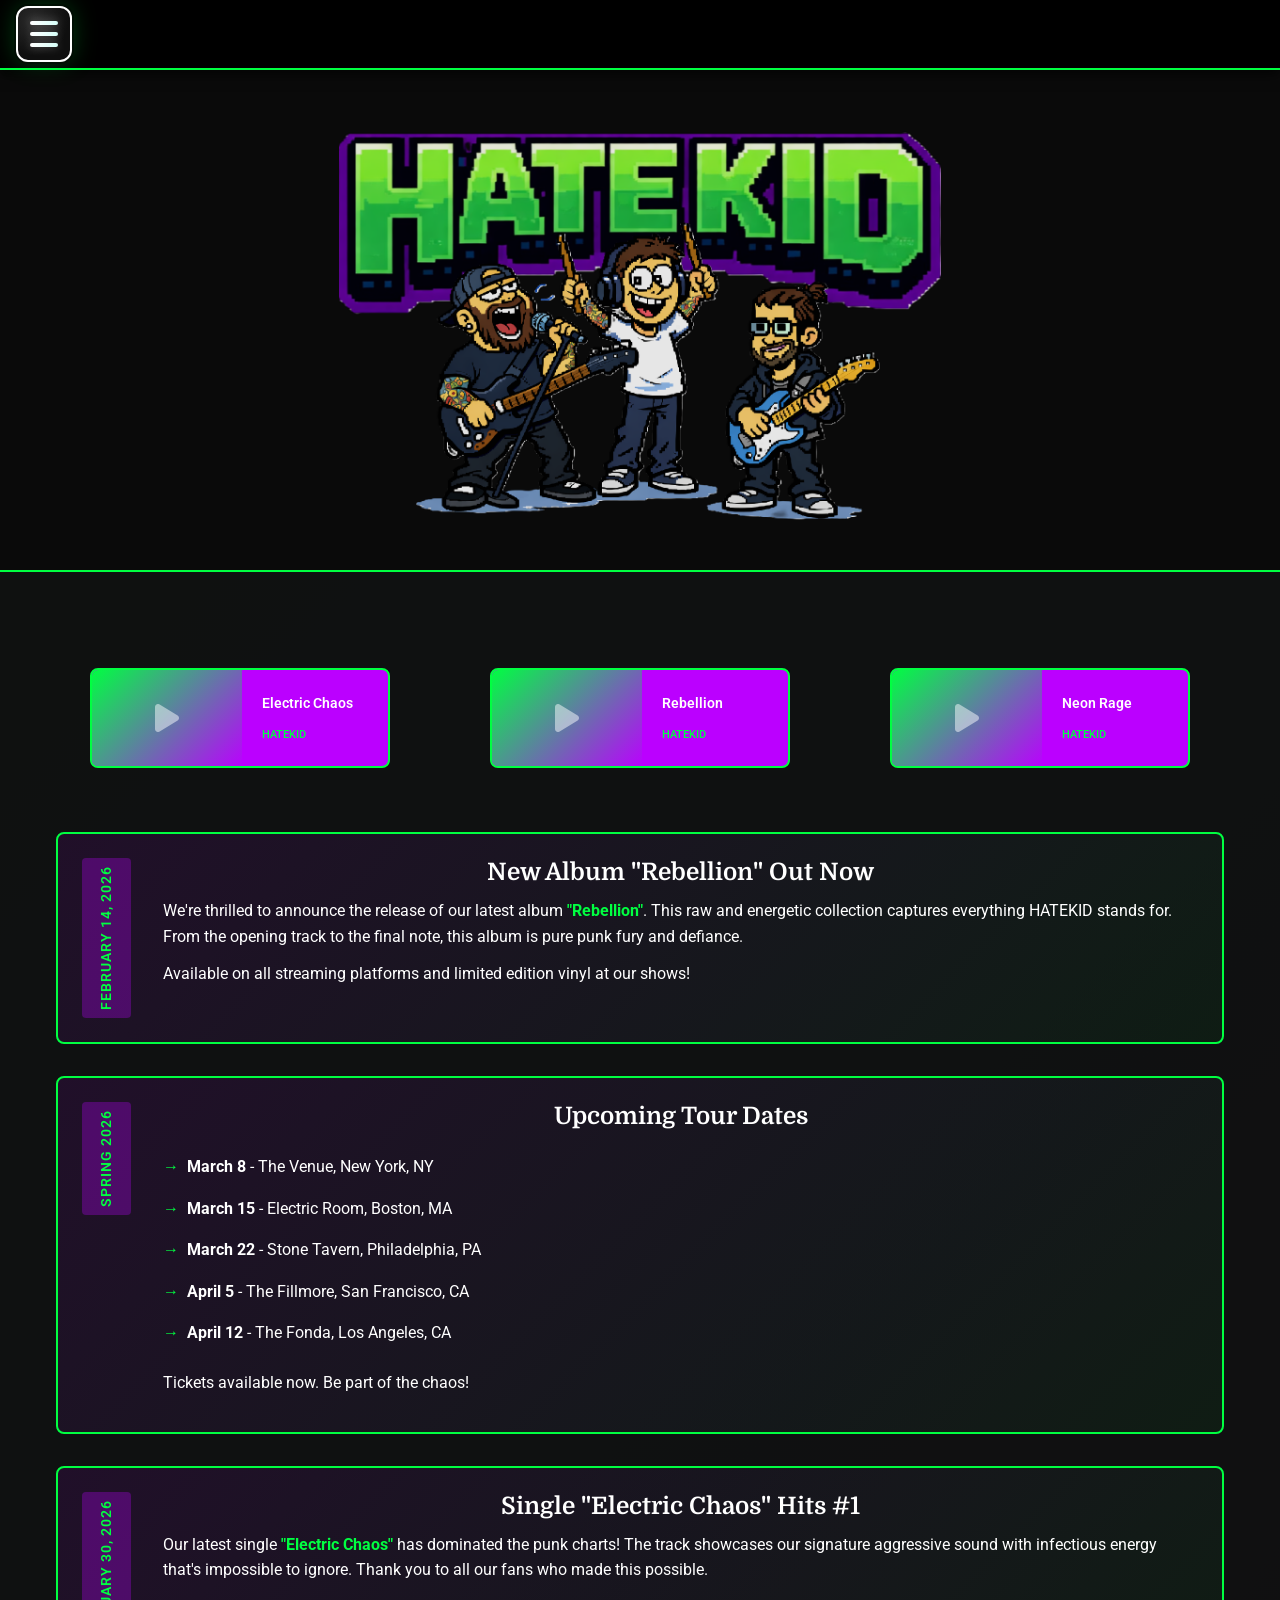
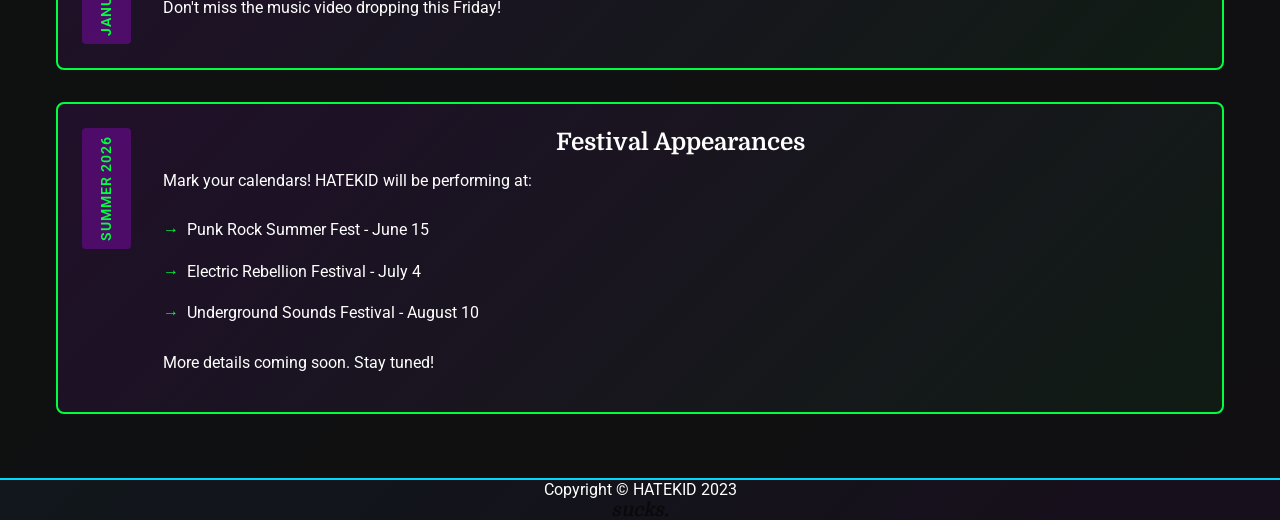
<file: index.html>
﻿<!DOCTYPE html>
<html lang="en">

<head>
    <meta charset="utf-8">
    <meta name="viewport" content="width=device-width, initial-scale=1, shrink-to-fit=no">

    <title>HATEKID</title>
    <meta name="description" content="" >
    <meta name="author" content="" >

    <link rel="preconnect" href="https://fonts.googleapis.com">
    <link rel="preconnect" href="https://fonts.gstatic.com" crossorigin>
    <link
        href="https://fonts.googleapis.com/css2?family=Domine:wght@400..700&family=Roboto:ital,wdth,wght@0,75..100,100..900;1,75..100,100..900&display=swap"
        rel="stylesheet">
    <link rel="stylesheet" href="https://cdnjs.cloudflare.com/ajax/libs/font-awesome/6.4.0/css/all.min.css">
    <link rel="stylesheet" href="/css/styles.css">
    <link rel="stylesheet" href="/css/menu.css">
    <link rel="stylesheet" href="/css/cards.css">
    <link rel="stylesheet" href="/css/content.css">
</head>

<body id="page-top">
    <!-- Fixed Navigation Header -->
    <div class="nav-header">
        <div class="menu-toggle" id="menu-toggle" aria-label="Toggle navigation">
            <span class="menu-toggle__bar"></span>
            <span class="menu-toggle__bar"></span>
            <span class="menu-toggle__bar"></span>
        </div>
    </div>

    <!-- Sidebar Drawer Navigation-->
    <nav id="sidebar-wrapper">
        <div class="sidebar-nav">
            <ul>
                <li class="nav-item">
                    <a class="nav-link js-scroll-trigger" href="/index.html">Home</a>
                </li>
                <li class="nav-item">
                    <a class="nav-link js-scroll-trigger" href="/news.html">News</a>
                </li>
                <li class="nav-item">
                    <a class="nav-link js-scroll-trigger" href="/links.html">Links</a>
                </li>
            </ul>
        </div>
        <div class="sidebar-social">
            <a href="https://instagram.com" target="_blank" aria-label="Instagram">
                <i class="fab fa-instagram"></i>
            </a>
            <a href="https://twitter.com" target="_blank" aria-label="Twitter">
                <i class="fab fa-twitter"></i>
            </a>
            <a href="https://facebook.com" target="_blank" aria-label="Facebook">
                <i class="fab fa-facebook"></i>
            </a>
            <a href="https://youtube.com" target="_blank" aria-label="YouTube">
                <i class="fab fa-youtube"></i>
            </a>
            <a href="https://spotify.com" target="_blank" aria-label="Spotify">
                <i class="fab fa-spotify"></i>
            </a>
        </div>
    </nav>

    <!-- Header-->
    <header class="reverse">
        <div class="hero">
            <img class="hero_title" src="/css/images/Hatekid_heroimg.png" alt="HateKid" loading="eager" decoding="async">
            <video autoplay muted loop playsinline preload="metadata" aria-hidden="true" src="/css/Videos/icons-hero.mp4"></video>
        </div>
    </header>

    <main>
        <div class="site-width">
            <article>
            <section class="content">
                <div class="image-container">
                    <div class="spotify-songs">
                        <a href="https://open.spotify.com/track/placeholder1" target="_blank" aria-label="Listen to Electric Chaos on Spotify" class="spotify-card">
                            <div class="album-art">
                                <i class="fas fa-play"></i>
                            </div>
                            <div class="song-info">
                                <p class="song-title">Electric Chaos</p>
                                <p class="artist">HATEKID</p>
                            </div>
                        </a>
                        <a href="https://open.spotify.com/track/placeholder2" target="_blank" aria-label="Listen to Rebellion on Spotify" class="spotify-card">
                            <div class="album-art">
                                <i class="fas fa-play"></i>
                            </div>
                            <div class="song-info">
                                <p class="song-title">Rebellion</p>
                                <p class="artist">HATEKID</p>
                            </div>
                        </a>
                        <a href="https://open.spotify.com/track/placeholder3" target="_blank" aria-label="Listen to Neon Rage on Spotify" class="spotify-card">
                            <div class="album-art">
                                <i class="fas fa-play"></i>
                            </div>
                            <div class="song-info">
                                <p class="song-title">Neon Rage</p>
                                <p class="artist">HATEKID</p>
                            </div>
                        </a>
                    </div>
                </div>
            </section>

             <section class="news-card">
                    <div class="news-date">February 14, 2026</div>
                    <div class="news-content">
                        <h2>New Album "Rebellion" Out Now</h2>
                        <p>We're thrilled to announce the release of our latest album <strong>"Rebellion"</strong>. This raw and energetic collection captures everything HATEKID stands for. From the opening track to the final note, this album is pure punk fury and defiance.</p>
                        <p>Available on all streaming platforms and limited edition vinyl at our shows!</p>
                    </div>
                </section>

                <section class="news-card">
                    <div class="news-date">Spring 2026</div>
                    <div class="news-content">
                        <h2>Upcoming Tour Dates</h2>
                        <ul class="tour-list">
                            <li><strong>March 8</strong> - The Venue, New York, NY</li>
                            <li><strong>March 15</strong> - Electric Room, Boston, MA</li>
                            <li><strong>March 22</strong> - Stone Tavern, Philadelphia, PA</li>
                            <li><strong>April 5</strong> - The Fillmore, San Francisco, CA</li>
                            <li><strong>April 12</strong> - The Fonda, Los Angeles, CA</li>
                        </ul>
                        <p>Tickets available now. Be part of the chaos!</p>
                    </div>
                </section>

                <section class="news-card">
                    <div class="news-date">January 30, 2026</div>
                    <div class="news-content">
                        <h2>Single "Electric Chaos" Hits #1</h2>
                        <p>Our latest single <strong>"Electric Chaos"</strong> has dominated the punk charts! The track showcases our signature aggressive sound with infectious energy that's impossible to ignore. Thank you to all our fans who made this possible.</p>
                        <p>Don't miss the music video dropping this Friday!</p>
                    </div>
                </section>

                <section class="news-card">
                    <div class="news-date">Summer 2026</div>
                    <div class="news-content">
                        <h2>Festival Appearances</h2>
                        <p>Mark your calendars! HATEKID will be performing at:</p>
                        <ul class="festival-list">
                            <li>Punk Rock Summer Fest - June 15</li>
                            <li>Electric Rebellion Festival - July 4</li>
                            <li>Underground Sounds Festival - August 10</li>
                        </ul>
                        <p>More details coming soon. Stay tuned!</p>
                    </div>
                </section>


        </article>
        </div>
    </main>

    <!-- Footer-->
    <footer class="footer text-center">
        <div class="container px-4 px-lg-5">
            <p class="text-muted small mb-0">Copyright &copy; HATEKID 2023</p>
        </div>
        <h3 class="mb-5"><em>sucks.</em></h3>
    </footer>
    <!-- Scroll to Top Button-->
    <a class="scroll-to-top rounded" href="#page-top" aria-label="Scroll to top"><i class="fas fa-angle-up"></i></a>
    <!-- Bootstrap core JS-->
    <script src="https://cdn.jsdelivr.net/npm/bootstrap@5.1.3/dist/js/bootstrap.bundle.min.js"></script>
    <!-- Core theme JS-->
    <script src="js/scripts.js"></script>
</body>

</html>
</file>
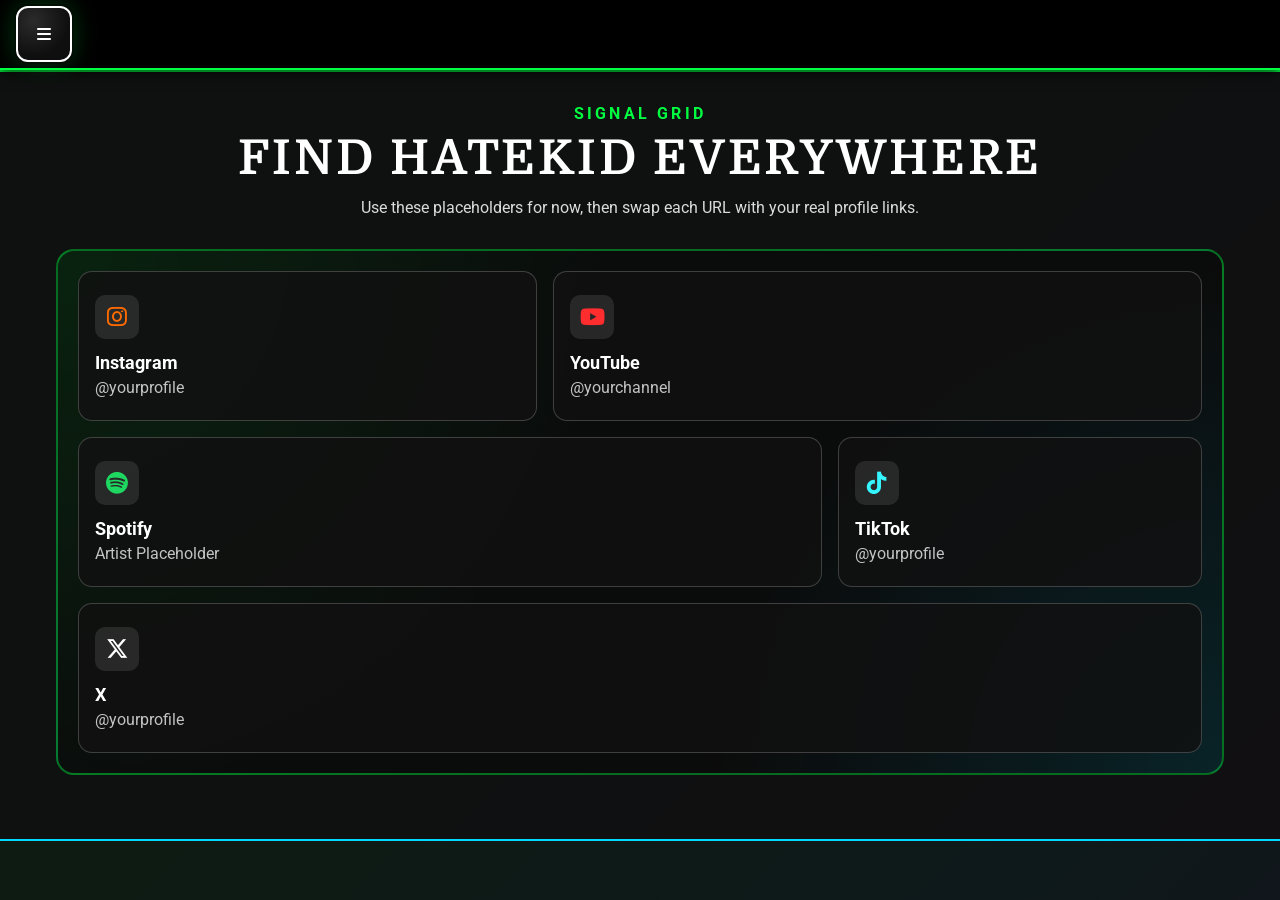
<file: links.html>
<!DOCTYPE html>
<html lang="en">

<head>
    <meta charset="UTF-8">
    <meta name="viewport" content="width=device-width, initial-scale=1.0">

    <title>HATEKID | Links</title>
    <meta name="description" content="Find HATEKID on all major platforms.">

    <link rel="preconnect" href="https://fonts.googleapis.com">
    <link rel="preconnect" href="https://fonts.gstatic.com" crossorigin>
    <link
        href="https://fonts.googleapis.com/css2?family=Domine:wght@400..700&family=Roboto:ital,wdth,wght@0,75..100,100..900;1,75..100,100..900&display=swap"
        rel="stylesheet">
    <link rel="stylesheet" href="https://cdnjs.cloudflare.com/ajax/libs/font-awesome/6.4.0/css/all.min.css">
    <link rel="stylesheet" href="/css/styles.css">
    <link rel="stylesheet" href="/css/menu.css">
    <link rel="stylesheet" href="/css/cards.css">
    <link rel="stylesheet" href="/css/content.css">
    <link rel="stylesheet" href="/css/media.css">
</head>

<body>
    <!-- Fixed Navigation Header -->
    <div class="nav-header">
        <div class="menu-toggle" id="menu-toggle" aria-label="Toggle navigation">
            <i class="fas fa-bars"></i>
        </div>
    </div>

    <!-- Sidebar Drawer Navigation-->
    <nav id="sidebar-wrapper">
        <div class="sidebar-nav">
            <ul>
                <li class="nav-item">
                    <a class="nav-link js-scroll-trigger" href="/index.html">Home</a>
                </li>
                <li class="nav-item">
                    <a class="nav-link js-scroll-trigger" href="/news.html">News</a>
                </li>
                <li class="nav-item">
                    <a class="nav-link js-scroll-trigger" href="/links.html">Links</a>
                </li>
            </ul>
        </div>
        <div class="sidebar-social">
            <a href="https://instagram.com" target="_blank" aria-label="Instagram">
                <i class="fab fa-instagram"></i>
            </a>
            <a href="https://twitter.com" target="_blank" aria-label="Twitter">
                <i class="fab fa-twitter"></i>
            </a>
            <a href="https://facebook.com" target="_blank" aria-label="Facebook">
                <i class="fab fa-facebook"></i>
            </a>
            <a href="https://youtube.com" target="_blank" aria-label="YouTube">
                <i class="fab fa-youtube"></i>
            </a>
            <a href="https://spotify.com" target="_blank" aria-label="Spotify">
                <i class="fab fa-spotify"></i>
            </a>
        </div>
    </nav>

    <header class="reverse">
    </header>
    <main>
        <div class="site-width">
            <article class="links-hub">
                <header class="links-hub-header">
                    <p class="kicker">Signal Grid</p>
                    <h1>Find HATEKID Everywhere</h1>
                    <p class="links-intro">Use these placeholders for now, then swap each URL with your real profile links.</p>
                </header>

                <section class="links-orbit" aria-label="HATEKID social links">
                    <a class="social-node social-node--ig" href="https://instagram.com/yourprofile" target="_blank" rel="noopener noreferrer" aria-label="Instagram placeholder link">
                        <span class="node-icon"><i class="fab fa-instagram"></i></span>
                        <span class="node-label">Instagram</span>
                        <span class="node-handle">@yourprofile</span>
                    </a>

                    <a class="social-node social-node--yt" href="https://youtube.com/@yourchannel" target="_blank" rel="noopener noreferrer" aria-label="YouTube placeholder link">
                        <span class="node-icon"><i class="fab fa-youtube"></i></span>
                        <span class="node-label">YouTube</span>
                        <span class="node-handle">@yourchannel</span>
                    </a>

                    <a class="social-node social-node--sp" href="https://open.spotify.com/artist/your-artist-id" target="_blank" rel="noopener noreferrer" aria-label="Spotify placeholder link">
                        <span class="node-icon"><i class="fab fa-spotify"></i></span>
                        <span class="node-label">Spotify</span>
                        <span class="node-handle">Artist Placeholder</span>
                    </a>

                    <a class="social-node social-node--tt" href="https://tiktok.com/@yourprofile" target="_blank" rel="noopener noreferrer" aria-label="TikTok placeholder link">
                        <span class="node-icon"><i class="fab fa-tiktok"></i></span>
                        <span class="node-label">TikTok</span>
                        <span class="node-handle">@yourprofile</span>
                    </a>

                    <a class="social-node social-node--x" href="https://x.com/yourprofile" target="_blank" rel="noopener noreferrer" aria-label="X placeholder link">
                        <span class="node-icon"><i class="fab fa-x-twitter"></i></span>
                        <span class="node-label">X</span>
                        <span class="node-handle">@yourprofile</span>
                    </a>
                </section>
            </article>
        </div>
    </main>
    <!-- Bootstrap core JS-->
    <script src="https://cdn.jsdelivr.net/npm/bootstrap@5.1.3/dist/js/bootstrap.bundle.min.js"></script>
    <!-- Core theme JS-->
    <script src="js/scripts.js"></script>
</body>

</html>
</file>
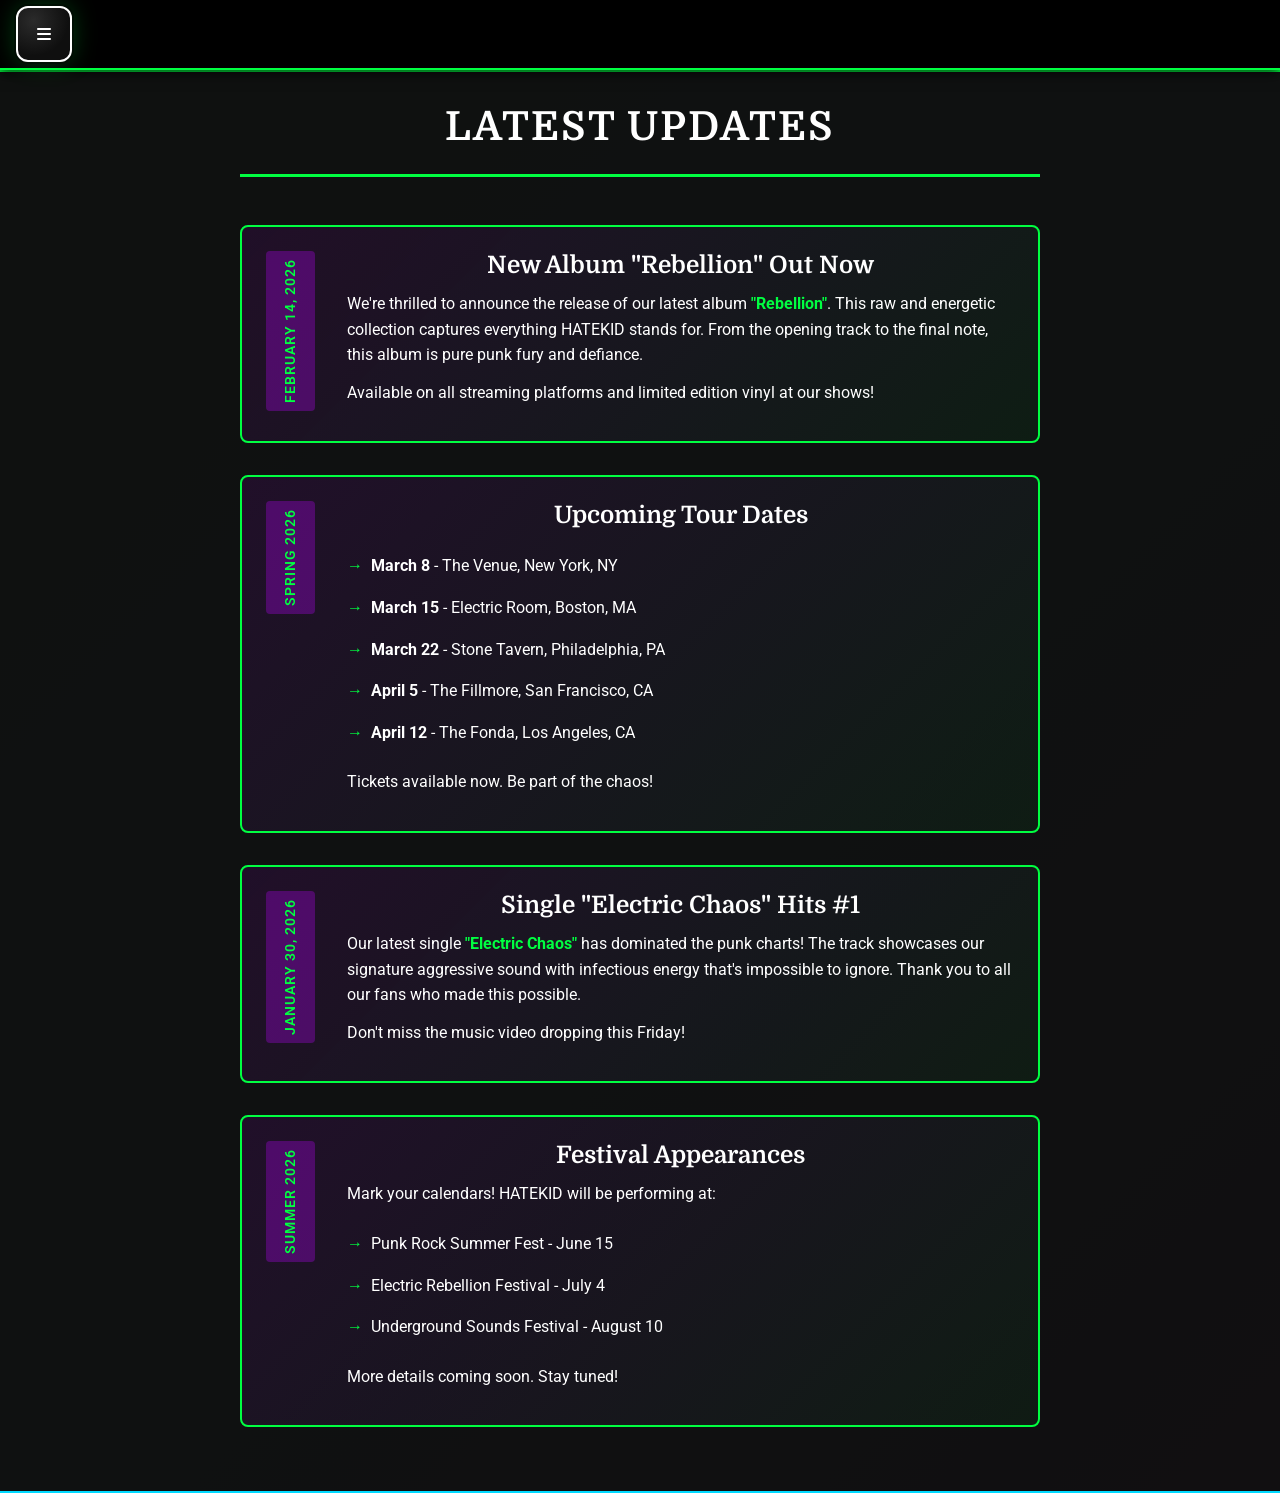
<file: news.html>
<!DOCTYPE html>
<html lang="en">

<head>
    <meta charset="UTF-8">
    <meta name="viewport" content="width=device-width, initial-scale=1.0">


    <title>HATEKID - News</title>
    <meta name="description"
        content="Latest news from HATEKID. Stay updated on tour dates, new releases, and band announcements.">
    <meta name="keywords"
        content="HATEKID, punk band, tour dates, new releases, band news, concerts">
    <meta name="author" content="Jake Ferguson">
    <meta name="robots" content="all">


    <link rel="preconnect" href="https://fonts.googleapis.com">
    <link rel="preconnect" href="https://fonts.gstatic.com" crossorigin>
    <link
        href="https://fonts.googleapis.com/css2?family=Domine:wght@400..700&family=Roboto:ital,wdth,wght@0,75..100,100..900;1,75..100,100..900&display=swap"
        rel="stylesheet">
    <link rel="stylesheet" href="https://cdnjs.cloudflare.com/ajax/libs/font-awesome/6.4.0/css/all.min.css">
    <link rel="stylesheet" href="/css/styles.css">
    <link rel="stylesheet" href="/css/menu.css">
    <link rel="stylesheet" href="/css/cards.css">
    <link rel="stylesheet" href="/css/content.css">
</head>

<body>
    <!-- Fixed Navigation Header -->
    <div class="nav-header">
        <div class="menu-toggle" id="menu-toggle" aria-label="Toggle navigation">
            <i class="fas fa-bars"></i>
        </div>
    </div>

    <!-- Sidebar Drawer Navigation-->
    <nav id="sidebar-wrapper">
        <div class="sidebar-nav">
            <ul>
                <li class="nav-item">
                    <a class="nav-link js-scroll-trigger" href="/index.html">Home</a>
                </li>
                <li class="nav-item">
                    <a class="nav-link js-scroll-trigger" href="/news.html">News</a>
                </li>
                <li class="nav-item">
                    <a class="nav-link js-scroll-trigger" href="/links.html">Links</a>
                </li>
            </ul>
        </div>
        <div class="sidebar-social">
            <a href="https://instagram.com" target="_blank" aria-label="Instagram">
                <i class="fab fa-instagram"></i>
            </a>
            <a href="https://twitter.com" target="_blank" aria-label="Twitter">
                <i class="fab fa-twitter"></i>
            </a>
            <a href="https://facebook.com" target="_blank" aria-label="Facebook">
                <i class="fab fa-facebook"></i>
            </a>
            <a href="https://youtube.com" target="_blank" aria-label="YouTube">
                <i class="fab fa-youtube"></i>
            </a>
            <a href="https://spotify.com" target="_blank" aria-label="Spotify">
                <i class="fab fa-spotify"></i>
            </a>
        </div>
    </nav>

    <header class="reverse">
    </header>
    <main>
        <div class="site-width">
            <article class="news-article">
                <header class="news-header">
                    <h1>Latest Updates</h1>
                </header>

                <section class="news-card">
                    <div class="news-date">February 14, 2026</div>
                    <div class="news-content">
                        <h2>New Album "Rebellion" Out Now</h2>
                        <p>We're thrilled to announce the release of our latest album <strong>"Rebellion"</strong>. This raw and energetic collection captures everything HATEKID stands for. From the opening track to the final note, this album is pure punk fury and defiance.</p>
                        <p>Available on all streaming platforms and limited edition vinyl at our shows!</p>
                    </div>
                </section>

                <section class="news-card">
                    <div class="news-date">Spring 2026</div>
                    <div class="news-content">
                        <h2>Upcoming Tour Dates</h2>
                        <ul class="tour-list">
                            <li><strong>March 8</strong> - The Venue, New York, NY</li>
                            <li><strong>March 15</strong> - Electric Room, Boston, MA</li>
                            <li><strong>March 22</strong> - Stone Tavern, Philadelphia, PA</li>
                            <li><strong>April 5</strong> - The Fillmore, San Francisco, CA</li>
                            <li><strong>April 12</strong> - The Fonda, Los Angeles, CA</li>
                        </ul>
                        <p>Tickets available now. Be part of the chaos!</p>
                    </div>
                </section>

                <section class="news-card">
                    <div class="news-date">January 30, 2026</div>
                    <div class="news-content">
                        <h2>Single "Electric Chaos" Hits #1</h2>
                        <p>Our latest single <strong>"Electric Chaos"</strong> has dominated the punk charts! The track showcases our signature aggressive sound with infectious energy that's impossible to ignore. Thank you to all our fans who made this possible.</p>
                        <p>Don't miss the music video dropping this Friday!</p>
                    </div>
                </section>

                <section class="news-card">
                    <div class="news-date">Summer 2026</div>
                    <div class="news-content">
                        <h2>Festival Appearances</h2>
                        <p>Mark your calendars! HATEKID will be performing at:</p>
                        <ul class="festival-list">
                            <li>Punk Rock Summer Fest - June 15</li>
                            <li>Electric Rebellion Festival - July 4</li>
                            <li>Underground Sounds Festival - August 10</li>
                        </ul>
                        <p>More details coming soon. Stay tuned!</p>
                    </div>
                </section>
            </article>
        </div>
    </main>
    <!-- Bootstrap core JS-->
    <script src="https://cdn.jsdelivr.net/npm/bootstrap@5.1.3/dist/js/bootstrap.bundle.min.js"></script>
    <!-- Core theme JS-->
    <script src="js/scripts.js"></script>
</body>

</html>
</file>
<file: css/styles.css>
:root {
    --dark: #0a0a0a;
    --light: #ffffff;
    --accent: #00ff41;
    --link: #00d9ff;
    --purple: #bb00ff;
    --red: #ff006e;
    --max-width: 1200px;
    --header-typeface: "Domine", serif;
    --body-typeface: "Roboto", sans-serif;
}

#header-image-container img {
    width: 100%;
    height: 700px;
    display: block;
    
    
}


* {
    padding: 0px;
    margin: 0px;
    box-sizing: border-box;
}

body {
    background-color: #0f0f0f;
    background-image: linear-gradient(135deg, rgba(0, 255, 65, 0.05) 0%, rgba(0, 217, 255, 0.05) 50%, rgba(187, 0, 255, 0.05) 100%);
    font-family: var(--body-typeface);
    color: var(--light);
    padding-top: 70px;
}

html,
body {
    max-width: 100%;
    overflow-x: hidden;
}

main {
    /* The last two values represent how transparent the color is */
    background-color: rgba(15, 15, 15, 0.8);
    border-top: 2px solid var(--accent);
    border-bottom: 2px solid var(--link);
    padding: 0;
}

main > .site-width {
    padding: 2em 1em;
}

.site-width {
    max-width: var(--max-width);
    margin: 0 auto;
    padding: 0 1em;
}

/* removing the padding on the header to keep it inline with the content */
header > .site-width {
    padding: 0;
}

/* adding padding back inwhen our screen is full width */
@media (max-width: 1200px) 
{
    header > .site-width {
        padding: 0 1em;
    }
}




/* ======== START: BUTTON STYLING ========= */
.btn {
    padding: 20px;
    text-decoration: none;
    color: var(--light);
    background-color: var(--link);
    display: block;
    text-align: center;
    font-size: 1.25em;
    font-weight: bold;
    border-radius: 4px;
    margin: 0 auto;
}

.btn--sm {
    padding: 10px;
    font-size: 1em;
}

.btn:hover {
    opacity: .8;
}
/* ======== END: BUTTON STYLING ========= */


/* ======== START: BASIC TEXT STYLING ======== */
h1, h2, h3, h4, h5, h6 {
    color: var(--dark);
    font-family: var(--header-typeface);
    text-align: center;
}


h1 {
    font-size: 3em;
}

ul, ol {
    margin-left: 2em;
}
/* ======== END: BASIC TEXT STYLING ======== */





/* ======== START: BASIC SPACING ======== */
article > section {
    margin: 2em 0;
}
/* ======== END: BASIC SPACING ======== */





/* ======== START: GENERAL CLASSES ======== */
.highlight {
    background-color: var(--accent);
    color: var(--light);
    padding: 1em;
    font-weight: bold;
    border-radius: 6px;
    -webkit-box-shadow: 0px 0px 5px 0px rgba(0,0,0,0.5);
    -moz-box-shadow: 0px 0px 5px 0px rgba(0,0,0,0.5);
    box-shadow: 0px 0px 5px 0px rgba(0,0,0,0.5);
}

/* this overrides the previous coloring if any of these semantic text elements have a parent with the reverse class */
.highlight :is(p, em, strong, li, h1, h2, h3, h4, h5, h6)
{
    color: var(--light);
}

/* Find out why this isnt working */
.highlight header {
    border-color: var(--light);
}

.reverse {
    background-color: var(--dark);
    border-color: var(--light);
    color: var(--light);
}

/* this overrides the previous coloring if any of these semantic text elements have a parent with the reverse class */
.reverse :is(p, em, strong, li, h1, h2, h3, h4, h5, h6)
{
    color: var(--light);
}

/* this is a class for setting the width of an item to its content */
.w-content {
    width: fit-content;
}

/* sets the margin to 0 */
.m-0 {
    margin: 0;
}

/* sets the padding on the top to 1em */
.pt-1 {
    padding-top: 1em;
}

/* sets the padding on the bottom to 1em */
.pb-1 {
    padding-bottom: 1em;
}

footer {
  text-align: center;
}

/* ======== END: GENERAL CLASSES ======== */

/* ======== START: HERO SECTION ======== */
.hero {
    position: relative;
    width: 100%;
    height: 500px;
    overflow: hidden;
    display: flex;
    align-items: center;
    justify-content: center;
}

.hero video {
    position: absolute;
    top: 0;
    left: 0;
    width: 100%;
    height: 100%;
    object-fit: cover;
    z-index: 1;
}

.hero_title {
    position: relative;
    margin: 0;
    transform: translateY(12px);
    z-index: 2;
    width: 47%;
    height: auto;
    opacity: 0.9;
    display: block;
    object-fit: contain;
    object-position: center;
    mix-blend-mode: normal;
}

@media (max-width: 768px) {
    .hero {
        height: 250px;
    }

    .hero_title {
        max-width: 112%;
        transform: translateY(8px);
    }
}
/* ======== END: HERO SECTION ======== */
</file>
<file: css/menu.css>
/* ======== START: NAV SECTION ======== */

/* Header Navigation Bar */
.nav-header {
    position: fixed;
    top: 0;
    left: 0;
    right: 0;
    height: 70px;
    background-color: #000000;
    border-bottom: 2px solid var(--accent);
    z-index: 998;
    display: flex;
    align-items: center;
    padding: 0 1rem;
    box-shadow: 0 4px 12px rgba(0, 0, 0, 0.7);
}

/* Hamburger Menu Button */
.menu-toggle {
    position: relative;
    background: radial-gradient(circle at 30% 25%, #2b2b2b 0%, #0f0f0f 65%);
    border: 2px solid #ffffff;
    cursor: pointer;
    padding: 0;
    display: flex;
    flex-direction: column;
    gap: 7px;
    align-items: center;
    justify-content: center;
    transition: transform 0.2s ease-in-out, box-shadow 0.2s ease-in-out, border-color 0.2s ease-in-out, background 0.2s ease-in-out;
    border-radius: 12px;
    box-shadow: 0 0 0 2px rgba(0, 0, 0, 0.4), 0 0 24px rgba(0, 255, 65, 0.25);
    width: 56px;
    height: 56px;
}

.menu-toggle:hover {
    border-color: var(--link);
    background: radial-gradient(circle at 30% 25%, #363636 0%, #171717 65%);
    box-shadow: 0 0 0 2px rgba(0, 0, 0, 0.45), 0 0 30px rgba(0, 217, 255, 0.35);
    transform: translateY(-2px) scale(1.03);
}

.menu-toggle:active {
    transform: translateY(0) scale(0.98);
}

.menu-toggle__bar {
    display: block;
    width: 28px;
    height: 4px;
    border-radius: 999px;
    background: linear-gradient(90deg, #ffffff 0%, #d7fff9 100%);
    box-shadow: 0 0 10px rgba(255, 255, 255, 0.3);
    transform-origin: center;
    transition: transform 0.25s ease, opacity 0.2s ease, width 0.25s ease;
}

.menu-toggle:hover .menu-toggle__bar:nth-child(1) {
    transform: translateX(-1px);
}

.menu-toggle:hover .menu-toggle__bar:nth-child(3) {
    transform: translateX(1px);
}

.menu-toggle.is-open .menu-toggle__bar:nth-child(1) {
    transform: translateY(11px) rotate(45deg);
}

.menu-toggle.is-open .menu-toggle__bar:nth-child(2) {
    opacity: 0;
    width: 0;
}

.menu-toggle.is-open .menu-toggle__bar:nth-child(3) {
    transform: translateY(-11px) rotate(-45deg);
}

/* Sidebar Drawer */
#sidebar-wrapper {
    position: fixed;
    top: 70px;
    left: -310px;
    width: 310px;
    height: calc(100vh - 70px);
    background-color: var(--dark);
    border-right: 2px solid var(--accent);
    z-index: 999;
    overflow-y: auto;
    transition: left 0.3s ease-in-out;
    padding-top: 1rem;
}

/* Show drawer when .show class is added */
#sidebar-wrapper.show {
    left: 0;
}

.sidebar-nav {
    padding: 0;
}

.sidebar-nav ul {
    list-style: none;
    padding: 0;
    margin: 0;
}

.sidebar-nav ul li {
    border-bottom: 1px solid var(--accent);
}

.sidebar-nav ul li a {
    display: block;
    padding: 1rem 1.5rem;
    text-decoration: none;
    color: var(--light);
    transition: background-color 0.2s ease-in-out, color 0.2s ease-in-out;
    font-family: var(--header-typeface);
    font-size: 1.1em;
}

.sidebar-nav ul li a:hover {
    background-color: var(--accent);
    color: var(--light);
}

/* Social Media Links at Bottom of Sidebar */
.sidebar-social {
    position: absolute;
    bottom: 0;
    left: 0;
    right: 0;
    padding: 1rem 1.5rem 1.25rem;
    display: flex;
    justify-content: center;
    align-items: center;
    gap: 0.8rem;
    border-top: 2px solid var(--accent);
    background-color: rgba(0, 0, 0, 0.3);
}

.sidebar-social a {
    display: inline-flex;
    align-items: center;
    justify-content: center;
    width: 45px;
    height: 45px;
    background-color: var(--purple);
    border: 2px solid var(--accent);
    border-radius: 50%;
    color: var(--light);
    text-decoration: none;
    transition: all 0.2s ease-in-out;
    box-sizing: border-box;
    aspect-ratio: 1;
    margin: 0;
}

.sidebar-social a:hover {
    background-color: var(--accent);
    transform: scale(1.2);
    box-shadow: 0 0 15px rgba(0, 255, 65, 0.6);
}

.sidebar-social i {
    font-size: 1.2rem;
    line-height: 1;
    margin: 0;
    display: block;
}

@media (max-width: 768px) {
    #sidebar-wrapper {
        width: 240px;
        left: -240px;
    }

    .menu-toggle {
        width: 50px;
        height: 50px;
        gap: 6px;
    }

    .menu-toggle__bar {
        width: 24px;
        height: 3px;
    }

    .menu-toggle.is-open .menu-toggle__bar:nth-child(1) {
        transform: translateY(9px) rotate(45deg);
    }

    .menu-toggle.is-open .menu-toggle__bar:nth-child(3) {
        transform: translateY(-9px) rotate(-45deg);
    }

    .sidebar-social {
        padding: 0.75rem 0.5rem 1rem;
        gap: 0.45rem;
    }

    .sidebar-social a {
        width: 36px;
        height: 36px;
    }

    .sidebar-social i {
        font-size: 1rem;
    }
}

/* ======== END: NAV SECTION ======== */
</file>
<file: css/cards.css>
/* ======== START: CARD SET UP ======== */
.cards {
    display: grid;
    grid-template-columns: repeat(auto-fit, minmax(500px, auto));
    row-gap: 1em;
    column-gap: 1em;
    margin: 3em 0;
}
/* ======== END: CARD SET UP ======== */


/* ======== START: CARD STYLING ======== */
.card {
    background-color: white;
    color: var(--dark);
    transition: transform .4s ease-in-out;
    height: 350px;
    overflow: hidden;
}

@media (max-width: 768px)
{
    .card {
        height: fit-content;
    }
}

.card:hover { 
    transform: scale(1.01); 
}

.card__info {
    padding: 20px;
}

.card__info > header {
    color: var(--accent);
    border-bottom: 2px solid var(--accent);
    padding-bottom: 10px;
    margin-bottom: 10px;
}
/* ======== END: CARD STYLING ======== */
</file>
<file: css/content.css>
/* ======== START: CONTENT SECTION ======== */
.content {
    display: flex;
    gap: 2em;
    margin-bottom: 2em;
}

/* when applied to a flex container, this will vertically align the items */
.y-center {
    align-items: center;
}

.flex-1 {
    flex: 1;
}

.flex-2 {
    flex: 2;
}

.flex-3 {
    flex: 3;
}

.content > figure {
    min-height: 300px;
}

.content > figure > img {
    height: 100%;
    width: 100%;
    object-fit: cover;
}

.content > figure > img:has(+figcaption) {
    height: calc(100% - 1.5em);
}

.content > figure > figcaption {
    font-style: italic;
}

.content p:not(:last-child) {
    margin-bottom: 1em;
}

@media (max-width: 768px) {
    .content {
        flex-direction: column;
    }

    /* Adds some space for mobile */
    [class^="flex-"] {
        margin-bottom: 1.5em;
    }
}

.content > [class^="flex-"] > header {
    color: var(--dark);
    margin-bottom: 1em;
    border-bottom: 2px solid var(--dark);
}

/* Image Container with Songs Below */
.image-container {
    display: flex;
    flex-direction: column;
    width: 100%;
    align-items: center;
}

.image-container figure {
    width: min(100%, 960px);
    margin: 0 auto;
}

.image-container figure img {
    display: block;
    width: 100%;
    height: auto;
    max-width: 100%;
}

/* Spotify Songs Section */
.spotify-songs {
    display: flex;
    justify-content: space-around;
    gap: 2rem;
    margin-top: 2em;
    margin-bottom: 2em;
    flex-wrap: wrap;
    width: 100%;
}

.spotify-songs a {
    display: inline-flex;
    align-items: center;
    gap: 0.5rem;
    padding: 0.75rem 1.5rem;
    background-color: var(--purple);
    color: var(--light);
    text-decoration: none;
    border: 2px solid var(--accent);
    border-radius: 25px;
    transition: all 0.2s ease-in-out;
    font-weight: 500;
    font-family: 'Roboto', sans-serif;
}

.spotify-songs a.spotify-card {
    flex-direction: row;
    width: min(100%, 300px);
    height: 100px;
    padding: 0;
    border-radius: 8px;
    overflow: hidden;
}

.spotify-card .album-art {
    position: relative;
    width: 150px;
    height: 100px;
    background: linear-gradient(135deg, var(--accent), var(--purple));
    display: flex;
    align-items: center;
    justify-content: center;
    font-size: 2rem;
    color: rgba(255, 255, 255, 0.7);
    transition: all 0.2s ease-in-out;
    flex-shrink: 0;
}

.spotify-card .album-art i {
    font-size: 2rem;
    opacity: 0.7;
    transition: all 0.2s ease-in-out;
}

.spotify-card .song-info {
    flex: 1;
    padding: 0.75rem;
    background-color: var(--purple);
    display: flex;
    flex-direction: column;
    justify-content: center;
    width: 100%;
}

.spotify-card .song-title {
    font-size: 0.85rem;
    font-weight: 600;
    margin: 0;
    color: var(--light);
    line-height: 1.2;
}

.spotify-card .artist {
    font-size: 0.7rem;
    color: var(--accent);
    margin: 0.25rem 0 0 0;
}

.spotify-songs a:hover {
    background-color: var(--accent);
    color: var(--dark);
    transform: scale(1.05);
    box-shadow: 0 0 15px rgba(0, 255, 65, 0.6);
}

.spotify-card:hover .album-art {
    background: linear-gradient(135deg, var(--accent), var(--red));
}

.spotify-card:hover .album-art i {
    opacity: 1;
    transform: scale(1.2);
}

.spotify-card:hover .song-info {
    background-color: var(--accent);
}

.spotify-card:hover .song-title,
.spotify-card:hover .artist {
    color: var(--dark);
}

.spotify-songs i {
    font-size: 1.1rem;
}

@media (max-width: 480px) {
    .image-container figure {
        width: 100%;
    }

    .spotify-songs {
        gap: 1rem;
    }

    .spotify-songs a.spotify-card {
        width: 100%;
        max-width: 100%;
        height: 92px;
    }

    .spotify-card .album-art {
        width: 38%;
        min-width: 110px;
        height: 100%;
    }

    .spotify-card .song-info {
        padding: 0.65rem;
    }

    .spotify-card .song-title {
        font-size: 0.8rem;
    }

    .spotify-card .artist {
        font-size: 0.68rem;
    }
}

/* ======== END: CONTENT SECTION ======== */

/* ======== START: NEWS SECTION ======== */
.news-article {
    max-width: 800px;
    margin: 0 auto;
}

.news-header {
    text-align: center;
    margin-bottom: 3rem;
    padding-bottom: 1.5rem;
    border-bottom: 3px solid var(--accent);
}

.news-header h1 {
    font-size: 2.5rem;
    color: var(--light);
    font-family: 'Domine', serif;
    margin: 0;
    text-transform: uppercase;
    letter-spacing: 2px;
}

.news-card {
    display: flex;
    gap: 2rem;
    margin-bottom: 2rem;
    background: linear-gradient(135deg, rgba(187, 0, 255, 0.1), rgba(0, 255, 65, 0.05));
    border: 2px solid var(--accent);
    border-radius: 8px;
    padding: 1.5rem;
    transition: all 0.3s ease-in-out;
}

.news-card:hover {
    background: linear-gradient(135deg, rgba(187, 0, 255, 0.15), rgba(0, 255, 65, 0.1));
    border-color: var(--light);
    box-shadow: 0 0 20px rgba(0, 255, 65, 0.3);
}

.news-date {
    flex-shrink: 0;
    font-size: 0.9rem;
    color: var(--accent);
    text-transform: uppercase;
    font-weight: 600;
    letter-spacing: 1px;
    padding: 0.5rem 1rem;
    background-color: rgba(187, 0, 255, 0.3);
    border-radius: 4px;
    white-space: nowrap;
    height: fit-content;
    writing-mode: vertical-rl;
    transform: rotate(180deg);
    display: flex;
    align-items: center;
    justify-content: center;
}

.news-content {
    flex: 1;
}

.news-content h2 {
    font-size: 1.5rem;
    color: var(--light);
    margin: 0 0 0.5rem 0;
    font-family: 'Domine', serif;
}

.news-content p {
    color: var(--light);
    line-height: 1.6;
    margin: 0.75rem 0;
    font-size: 1rem;
}

.news-content p strong {
    color: var(--accent);
}

.tour-list,
.festival-list {
    list-style: none;
    padding: 0;
    margin: 1rem 0;
}

.tour-list li,
.festival-list li {
    padding: 0.5rem 0 0.5rem 1.5rem;
    color: var(--light);
    position: relative;
    line-height: 1.6;
}

.tour-list li::before,
.festival-list li::before {
    content: '→';
    position: absolute;
    left: 0;
    color: var(--accent);
    font-weight: bold;
}

@media (max-width: 768px) {
    .news-card {
        flex-direction: column;
        gap: 1rem;
    }

    .news-date {
        writing-mode: horizontal-tb;
        transform: none;
        width: 100%;
        text-align: center;
    }

    .news-header h1 {
        font-size: 1.8rem;
    }

    .news-content h2 {
        font-size: 1.2rem;
    }
}
/* ======== END: NEWS SECTION ======== */

/* ======== START: LINKS HUB ======== */
.links-hub {
    position: relative;
}

.links-hub-header {
    text-align: center;
    margin-bottom: 2rem;
}

.kicker {
    color: var(--accent);
    text-transform: uppercase;
    letter-spacing: 0.2em;
    font-weight: 700;
    margin-bottom: 0.5rem;
}

.links-hub-header h1 {
    color: var(--light);
    margin-bottom: 0.75rem;
    text-transform: uppercase;
    letter-spacing: 0.06em;
}

.links-intro {
    max-width: 700px;
    margin: 0 auto;
    color: rgba(255, 255, 255, 0.85);
}

.links-orbit {
    display: grid;
    grid-template-columns: repeat(12, minmax(0, 1fr));
    gap: 1rem;
    background:
        radial-gradient(circle at top left, rgba(0, 255, 65, 0.1), transparent 45%),
        radial-gradient(circle at bottom right, rgba(0, 217, 255, 0.12), transparent 40%),
        rgba(10, 10, 10, 0.75);
    border: 2px solid rgba(0, 255, 65, 0.4);
    border-radius: 18px;
    padding: 1.25rem;
}

.social-node {
    display: flex;
    flex-direction: column;
    justify-content: center;
    min-height: 150px;
    padding: 1rem;
    text-decoration: none;
    color: var(--light);
    border-radius: 14px;
    border: 1px solid rgba(255, 255, 255, 0.2);
    background: rgba(17, 17, 17, 0.85);
    transition: transform 0.25s ease, border-color 0.25s ease, box-shadow 0.25s ease;
}

.social-node .node-icon {
    display: inline-flex;
    align-items: center;
    justify-content: center;
    width: 44px;
    height: 44px;
    border-radius: 10px;
    font-size: 1.4rem;
    margin-bottom: 0.85rem;
    background: rgba(255, 255, 255, 0.1);
}

.node-label {
    font-weight: 700;
    font-size: 1.15rem;
}

.node-handle {
    margin-top: 0.3rem;
    color: rgba(255, 255, 255, 0.75);
}

.social-node:hover {
    transform: translateY(-5px);
    border-color: var(--accent);
    box-shadow: 0 12px 30px rgba(0, 0, 0, 0.35);
}

.social-node--ig {
    grid-column: span 5;
}

.social-node--yt {
    grid-column: span 7;
}

.social-node--sp {
    grid-column: span 8;
}

.social-node--tt {
    grid-column: span 4;
}

.social-node--x {
    grid-column: span 12;
}

.social-node--ig .node-icon {
    color: #ff6a00;
}

.social-node--yt .node-icon {
    color: #ff2d2d;
}

.social-node--sp .node-icon {
    color: #1ed760;
}

.social-node--tt .node-icon {
    color: #35f6ff;
}

.social-node--x .node-icon {
    color: #ffffff;
}

@media (max-width: 768px) {
    .social-node--ig,
    .social-node--yt,
    .social-node--sp,
    .social-node--tt,
    .social-node--x {
        grid-column: span 12;
    }
}
/* ======== END: LINKS HUB ======== */
</file>
<file: css/media.css>
.media {
    height: 100%;
    width: 100%;
    aspect-ratio: 16/9;
}
</file>
